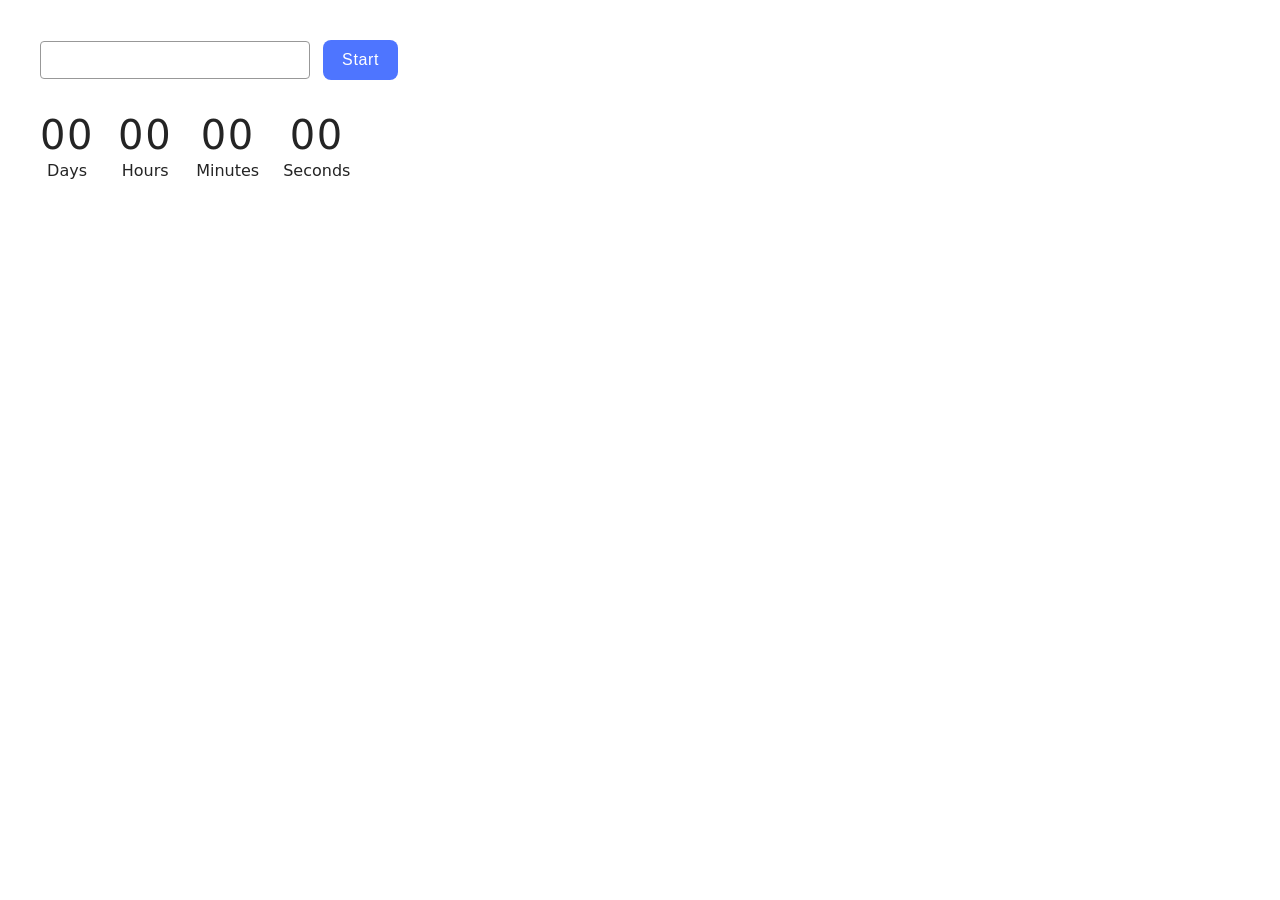
<file: src/1-timer.html>
<!DOCTYPE html>
<html lang="en">

<head>
    <meta charset="UTF-8" />
    <meta http-equiv="X-UA-Compatible" content="IE=edge" />
    <meta name="viewport" content="width=device-width, initial-scale=1.0" />
    <title>Timer</title>
    <link rel="stylesheet" href="./css/styles.css" />
</head>

<body>
    <main>
        <div class="container timer-container">
            <input type="text" id="datetime-picker" />
            <button type="button" data-start>Start</button>

            <div class="timer">
                <div class="field">
                    <span class="value" data-days>00</span>
                    <span class="label">Days</span>
                </div>
                <div class="field">
                    <span class="value" data-hours>00</span>
                    <span class="label">Hours</span>
                </div>
                <div class="field">
                    <span class="value" data-minutes>00</span>
                    <span class="label">Minutes</span>
                </div>
                <div class="field">
                    <span class="value" data-seconds>00</span>
                    <span class="label">Seconds</span>
                </div>
            </div>
        </div>
    </main>
    <script type="module" src="./js/1-timer.js"></script>
</body>

</html>
</file>
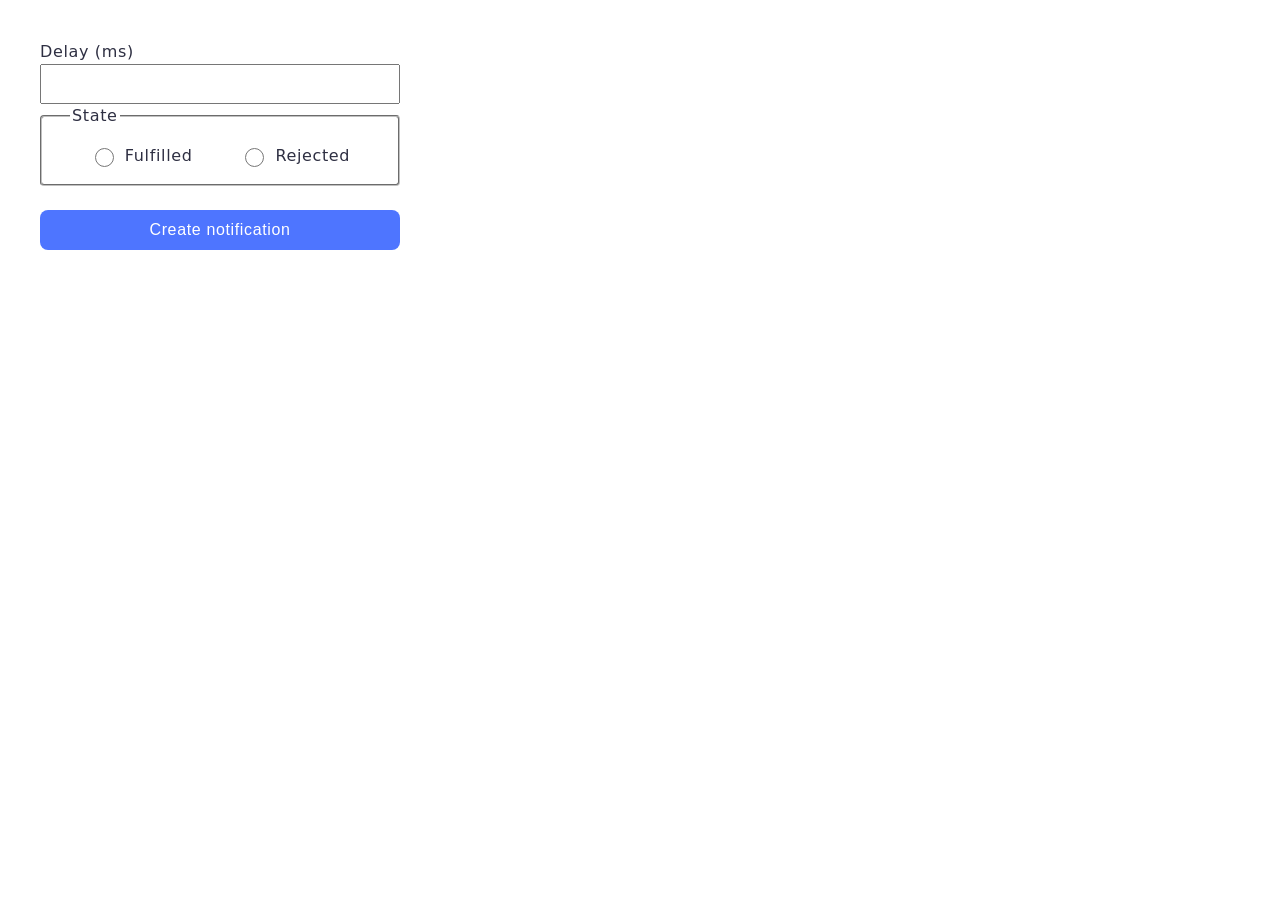
<file: src/2-snackbar.html>
<!DOCTYPE html>
<html lang="en">

<head>
    <meta charset="UTF-8" />
    <meta http-equiv="X-UA-Compatible" content="IE=edge" />
    <meta name="viewport" content="width=device-width, initial-scale=1.0" />
    <title>Snackbar</title>
    <link rel="stylesheet" href="./css/styles.css" />
</head>

<body>
    <main>
        <div class="container snackbar-container">
            <form class="form">
                <label>
                    Delay (ms)
                    <input type="number" name="delay" required />
                </label>

                <fieldset>
                    <legend>State</legend>
                    <label>
                        <input type="radio" name="state" value="fulfilled" required />
                        Fulfilled
                    </label>
                    <label>
                        <input type="radio" name="state" value="rejected" required />
                        Rejected
                    </label>
                </fieldset>

                <button type="submit">Create notification</button>
            </form>
        </div>
    </main>

    <script type="module" src="./js/2-snackbar.js"></script>
</body>

</html>
</file>
<file: src/css/styles.css>
/**
  |============================
  | include css partials with
  | default @import url()
  |============================
*/
/* Common styles */
@import url('./reset.css');
@import url('./base.css');
@import url('./container.css');
@import url('./1-timer.css');
@import url('./2-snackbar.css');
</file>
